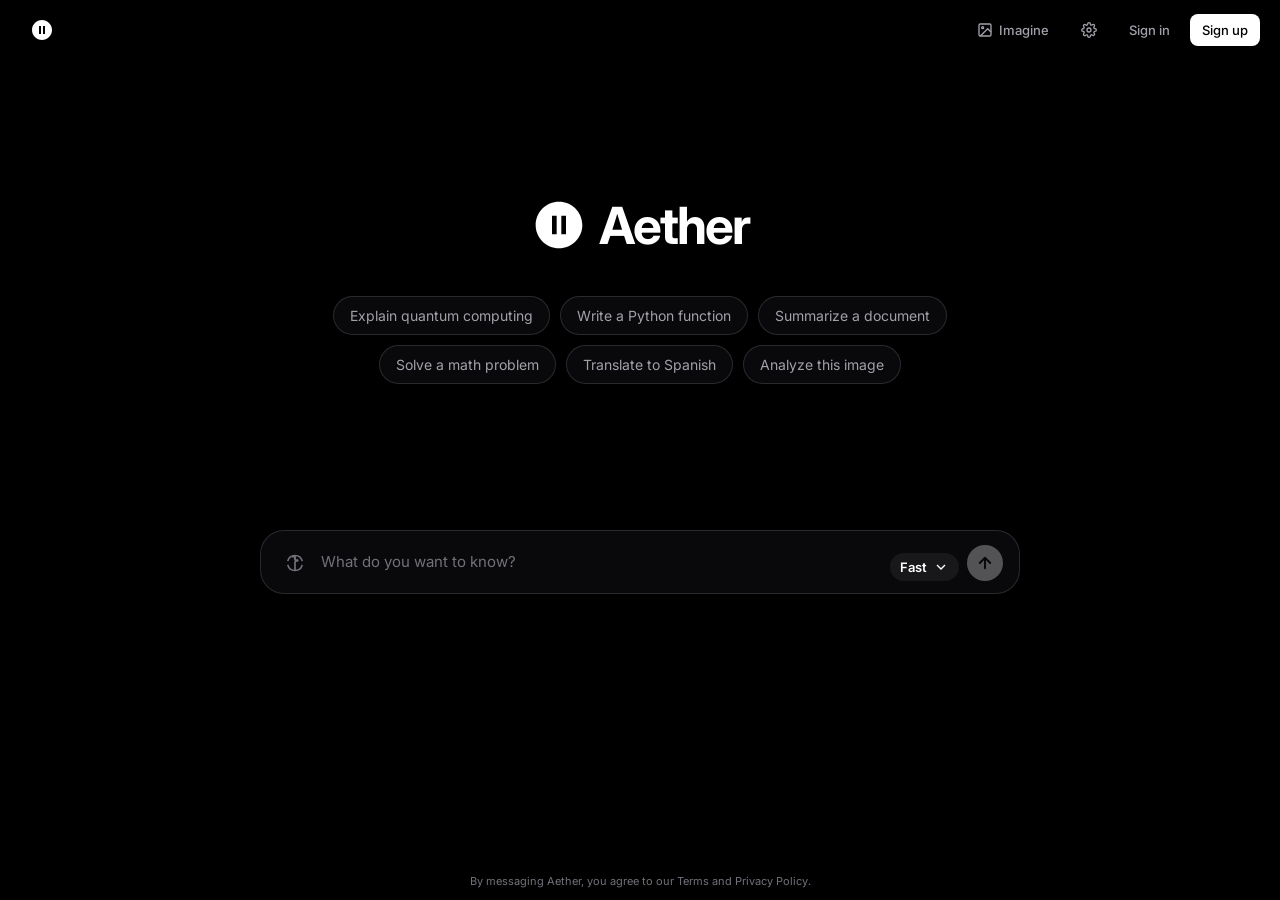
<file: model.html>
<!DOCTYPE html>
<html lang="en" data-theme="dark">

<head>
  <meta charset="UTF-8">
  <meta name="viewport" content="width=device-width, initial-scale=1.0">
  <title>Aether AI — Model Studio</title>
  <meta name="description" content="Chat with Aether, a high-performance multimodal AI model">
  <link rel="preconnect" href="https://fonts.googleapis.com">
  <link href="https://fonts.googleapis.com/css2?family=Inter:wght@300;400;500;600;700&display=swap" rel="stylesheet">
  <style>
    *,
    *::before,
    *::after {
      box-sizing: border-box;
      margin: 0;
      padding: 0;
    }

    :root {
      --bg: #000000;
      --bg-secondary: #09090b;
      --bg-tertiary: #18181b;
      --bg-hover: #27272a;
      --border: rgba(63, 63, 70, 0.6);
      --text-primary: #ffffff;
      --text-secondary: #a1a1aa;
      --text-muted: #71717a;
      --accent: #ffffff;
      --font: 'Inter', -apple-system, sans-serif;
      --transition: 0.2s cubic-bezier(0.4, 0, 0.2, 1);
    }

    html[data-theme="light"] {
      --bg: #ffffff;
      --bg-secondary: #f4f4f5;
      --bg-tertiary: #e4e4e7;
      --bg-hover: #d4d4d8;
      --border: rgba(212, 212, 216, 0.8);
      --text-primary: #18181b;
      --text-secondary: #52525b;
      --text-muted: #a1a1aa;
      --accent: #000000;
    }

    html,
    body {
      height: 100%;
      background: var(--bg);
      color: var(--text-primary);
      font-family: var(--font);
      -webkit-font-smoothing: antialiased;
      overflow: hidden;
    }

    /* ===== APP LAYOUT ===== */
    .app {
      display: flex;
      flex-direction: column;
      height: 100vh;
      width: 100vw;
      overflow: hidden;
    }

    /* ===== TOP BAR ===== */
    .topbar {
      display: flex;
      align-items: center;
      justify-content: space-between;
      padding: 12px 20px;
      height: 60px;
      flex-shrink: 0;
    }

    .topbar-left {
      display: flex;
      align-items: center;
      gap: 8px;
    }

    .topbar-logo {
      display: flex;
      align-items: center;
      gap: 8px;
      cursor: pointer;
      padding: 6px 10px;
      border-radius: 8px;
      transition: background var(--transition);
    }

    .topbar-logo:hover {
      background: var(--bg-secondary);
    }

    .topbar-logo svg {
      width: 24px;
      height: 24px;
      fill: var(--text-primary);
    }

    .topbar-right {
      display: flex;
      align-items: center;
      gap: 8px;
    }

    .topbar-btn {
      background: none;
      border: none;
      color: var(--text-secondary);
      cursor: pointer;
      padding: 8px 12px;
      border-radius: 8px;
      font-size: 13px;
      font-weight: 500;
      font-family: var(--font);
      display: flex;
      align-items: center;
      gap: 6px;
      transition: background var(--transition), color var(--transition);
    }

    .topbar-btn:hover {
      background: var(--bg-secondary);
      color: var(--text-primary);
    }

    .topbar-btn svg {
      width: 16px;
      height: 16px;
    }

    .topbar-avatar {
      width: 32px;
      height: 32px;
      border-radius: 50%;
      background: linear-gradient(135deg, #3b82f6, #8b5cf6);
      display: flex;
      align-items: center;
      justify-content: center;
      font-size: 13px;
      font-weight: 600;
      color: white;
      cursor: pointer;
    }

    /* ===== MAIN CHAT AREA ===== */
    .chat-area {
      flex: 1;
      display: flex;
      flex-direction: column;
      overflow: hidden;
      position: relative;
    }

    /* WELCOME SCREEN */
    .welcome {
      flex: 1;
      display: flex;
      flex-direction: column;
      align-items: center;
      justify-content: center;
      padding: 20px;
      gap: 40px;
      transition: opacity 0.3s ease;
    }

    .welcome.hidden {
      opacity: 0;
      pointer-events: none;
      display: none;
    }

    .welcome-logo {
      display: flex;
      align-items: center;
      gap: 12px;
    }

    .welcome-logo svg {
      width: 56px;
      height: 56px;
      fill: var(--text-primary);
    }

    .welcome-logo-text {
      font-size: 3.2rem;
      font-weight: 700;
      color: var(--text-primary);
      letter-spacing: -0.04em;
    }

    .suggestions {
      display: flex;
      flex-wrap: wrap;
      gap: 10px;
      justify-content: center;
      max-width: 720px;
    }

    .suggestion-pill {
      padding: 10px 16px;
      background: var(--bg-secondary);
      border: 1px solid var(--border);
      border-radius: 9999px;
      font-size: 14px;
      color: var(--text-secondary);
      cursor: pointer;
      transition: background var(--transition), border-color var(--transition), color var(--transition), transform 0.1s;
      white-space: nowrap;
    }

    .suggestion-pill:hover {
      background: var(--bg-tertiary);
      border-color: var(--text-muted);
      color: var(--text-primary);
      transform: translateY(-1px);
    }

    /* MESSAGES */
    .messages {
      flex: 1;
      overflow-y: auto;
      padding: 24px 20px;
      display: flex;
      flex-direction: column;
      gap: 24px;
      scrollbar-width: thin;
      scrollbar-color: var(--border) transparent;
      max-width: 760px;
      margin: 0 auto;
      width: 100%;
    }

    .messages::-webkit-scrollbar {
      width: 4px;
    }

    .messages::-webkit-scrollbar-thumb {
      background: var(--border);
      border-radius: 2px;
    }

    .message {
      display: flex;
      flex-direction: column;
      gap: 8px;
      animation: fadeUp 0.3s ease-out forwards;
    }

    .message.user {
      align-items: flex-end;
    }

    .message.ai {
      align-items: flex-start;
    }

    .message-sender {
      font-size: 11px;
      font-weight: 600;
      color: var(--text-muted);
      text-transform: uppercase;
      letter-spacing: 0.06em;
      padding: 0 4px;
    }

    .message-bubble {
      max-width: 85%;
      padding: 14px 18px;
      border-radius: 16px;
      font-size: 15px;
      line-height: 1.6;
    }

    .message.user .message-bubble {
      background: var(--bg-secondary);
      border: 1px solid var(--border);
      color: var(--text-primary);
      border-bottom-right-radius: 4px;
    }

    .message.ai .message-bubble {
      background: transparent;
      color: var(--text-secondary);
      padding: 0 4px;
    }

    .message.ai .message-bubble p {
      margin-bottom: 12px;
    }

    .message.ai .message-bubble p:last-child {
      margin-bottom: 0;
    }

    /* THINKING INDICATOR */
    .thinking {
      display: flex;
      align-items: center;
      gap: 5px;
      padding: 8px;
    }

    .thinking-dot {
      width: 7px;
      height: 7px;
      border-radius: 50%;
      background: var(--text-muted);
      animation: thinking 1.4s infinite ease-in-out both;
    }

    .thinking-dot:nth-child(2) {
      animation-delay: 0.16s;
    }

    .thinking-dot:nth-child(3) {
      animation-delay: 0.32s;
    }

    @keyframes thinking {

      0%,
      80%,
      100% {
        transform: scale(0.6);
        opacity: 0.4;
      }

      40% {
        transform: scale(1);
        opacity: 1;
      }
    }

    @keyframes fadeUp {
      from {
        opacity: 0;
        transform: translateY(10px);
      }

      to {
        opacity: 1;
        transform: translateY(0);
      }
    }

    /* ===== PROMPT INPUT ===== */
    .prompt-wrapper {
      padding: 12px 20px 24px;
      flex-shrink: 0;
      display: flex;
      justify-content: center;
      transition: margin-bottom 0.3s ease;
    }

    .prompt-wrapper.centered {
      margin-bottom: 20%;
    }

    .prompt-wrapper.shifted {
      margin-bottom: 0;
    }

    .prompt-container {
      width: 100%;
      max-width: 760px;
      position: relative;
    }

    .prompt-box {
      background: var(--bg-secondary);
      border: 1px solid var(--border);
      border-radius: 24px;
      display: flex;
      flex-direction: column;
      gap: 0;
      transition: border-color var(--transition), box-shadow var(--transition);
    }

    .prompt-box:focus-within {
      border-color: var(--text-muted);
      box-shadow: 0 0 0 1px var(--border);
    }

    .prompt-input-row {
      display: flex;
      align-items: flex-end;
      gap: 8px;
      padding: 12px 16px;
    }

    .prompt-attach {
      background: none;
      border: none;
      color: var(--text-muted);
      cursor: pointer;
      display: flex;
      align-items: center;
      justify-content: center;
      width: 36px;
      height: 36px;
      border-radius: 50%;
      flex-shrink: 0;
      transition: background var(--transition), color var(--transition);
    }

    .prompt-attach:hover {
      background: var(--bg-tertiary);
      color: var(--text-secondary);
    }

    .prompt-attach svg {
      width: 20px;
      height: 20px;
    }

    .prompt-input {
      flex: 1;
      background: none;
      border: none;
      outline: none;
      color: var(--text-primary);
      font-size: 15px;
      font-family: var(--font);
      resize: none;
      line-height: 1.5;
      max-height: 200px;
      overflow-y: auto;
      padding: 8px 0;
      scrollbar-width: none;
    }

    .prompt-input::placeholder {
      color: var(--text-muted);
    }

    .prompt-input::-webkit-scrollbar {
      display: none;
    }

    .prompt-actions {
      display: flex;
      align-items: center;
      justify-content: space-between;
      padding: 0 12px 10px 16px;
    }

    .prompt-left {
      display: flex;
      align-items: center;
    }

    .model-selector {
      display: flex;
      align-items: center;
      gap: 6px;
      padding: 6px 10px;
      background: var(--bg-tertiary);
      border-radius: 9999px;
      cursor: pointer;
      transition: background var(--transition), transform 0.1s;
    }

    .model-selector:hover {
      background: var(--bg-hover);
      transform: translateY(-1px);
    }

    .model-selector span {
      font-size: 13px;
      font-weight: 600;
      color: var(--text-primary);
    }

    .model-selector svg {
      width: 16px;
      height: 16px;
      color: var(--text-primary);
      transition: transform var(--transition);
    }

    .model-selector.open svg {
      transform: rotate(180deg);
    }

    .send-btn {
      width: 36px;
      height: 36px;
      border-radius: 50%;
      background: var(--text-primary);
      border: none;
      cursor: pointer;
      display: flex;
      align-items: center;
      justify-content: center;
      transition: opacity var(--transition), transform 0.1s;
      flex-shrink: 0;
    }

    .send-btn:hover:not(:disabled) {
      transform: scale(1.05);
    }

    .send-btn:active:not(:disabled) {
      transform: scale(0.95);
    }

    .send-btn:disabled {
      opacity: 0.3;
      cursor: default;
    }

    .send-btn svg {
      width: 18px;
      height: 18px;
      stroke: var(--bg);
    }

    /* MODEL DROPDOWN */
    .model-dropdown {
      position: absolute;
      bottom: 100%;
      right: 0;
      margin-bottom: 12px;
      width: 300px;
      background: var(--bg-secondary);
      border: 1px solid var(--border);
      border-radius: 16px;
      padding: 8px;
      display: none;
      z-index: 100;
      box-shadow: 0 20px 60px rgba(0, 0, 0, 0.4);
    }

    .model-dropdown.open {
      display: block;
      animation: fadeUp 0.2s ease-out;
    }

    .model-option {
      display: flex;
      align-items: flex-start;
      gap: 12px;
      padding: 12px;
      border-radius: 12px;
      cursor: pointer;
      transition: background var(--transition);
    }

    .model-option:hover {
      background: var(--bg-tertiary);
    }

    .model-option-icon {
      width: 24px;
      height: 24px;
      color: var(--text-secondary);
      flex-shrink: 0;
    }

    .model-option-content {
      flex: 1;
    }

    .model-option-name {
      font-size: 15px;
      font-weight: 600;
      color: var(--text-primary);
      display: flex;
      align-items: center;
      gap: 8px;
    }

    .model-option-name .check {
      color: var(--text-primary);
      width: 16px;
      height: 16px;
    }

    .model-option-desc {
      font-size: 13px;
      color: var(--text-muted);
      margin-top: 2px;
    }

    .supergrok-banner {
      margin-top: 12px;
      padding: 12px;
      background: var(--bg-tertiary);
      border-radius: 12px;
      display: flex;
      align-items: center;
      justify-content: space-between;
      gap: 12px;
    }

    .supergrok-info {
      display: flex;
      flex-direction: column;
    }

    .supergrok-title {
      font-size: 16px;
      font-weight: 600;
      color: var(--text-primary);
      display: flex;
      align-items: center;
      gap: 6px;
    }

    .supergrok-title svg {
      width: 20px;
      height: 20px;
    }

    .supergrok-desc {
      font-size: 13px;
      color: var(--text-muted);
    }

    .supergrok-btn {
      padding: 8px 16px;
      background: var(--text-primary);
      color: var(--bg);
      border: none;
      border-radius: 9999px;
      font-size: 13px;
      font-weight: 600;
      font-family: var(--font);
      cursor: pointer;
      white-space: nowrap;
    }

    /* SETTINGS MODAL */
    .settings-overlay {
      position: fixed;
      top: 0;
      left: 0;
      right: 0;
      bottom: 0;
      background: rgba(0, 0, 0, 0.6);
      backdrop-filter: blur(4px);
      display: none;
      z-index: 500;
      align-items: center;
      justify-content: center;
      padding: 20px;
    }

    .settings-overlay.open {
      display: flex;
      animation: fadeIn 0.2s ease-out;
    }

    @keyframes fadeIn {
      from {
        opacity: 0;
      }

      to {
        opacity: 1;
      }
    }

    .settings-modal {
      background: var(--bg-secondary);
      border: 1px solid var(--border);
      border-radius: 20px;
      width: 100%;
      max-width: 400px;
      overflow: hidden;
      box-shadow: 0 25px 80px rgba(0, 0, 0, 0.5);
      animation: slideUp 0.25s ease-out;
    }

    @keyframes slideUp {
      from {
        opacity: 0;
        transform: translateY(20px) scale(0.95);
      }

      to {
        opacity: 1;
        transform: translateY(0) scale(1);
      }
    }

    .settings-header {
      display: flex;
      align-items: center;
      justify-content: space-between;
      padding: 18px 20px;
      border-bottom: 1px solid var(--border);
    }

    .settings-title {
      font-size: 18px;
      font-weight: 600;
      color: var(--text-primary);
    }

    .settings-close {
      background: none;
      border: none;
      color: var(--text-muted);
      cursor: pointer;
      padding: 4px;
      border-radius: 6px;
      transition: background var(--transition), color var(--transition);
    }

    .settings-close:hover {
      background: var(--bg-tertiary);
      color: var(--text-secondary);
    }

    .settings-close svg {
      width: 20px;
      height: 20px;
    }

    .settings-content {
      padding: 8px 0;
    }

    .settings-section {
      padding: 12px 20px;
    }

    .settings-section-title {
      font-size: 12px;
      font-weight: 600;
      color: var(--text-muted);
      text-transform: uppercase;
      letter-spacing: 0.08em;
      margin-bottom: 10px;
    }

    .settings-option {
      display: flex;
      align-items: center;
      justify-content: space-between;
      padding: 10px 0;
      cursor: pointer;
    }

    .settings-option:hover .settings-option-label {
      color: var(--text-primary);
    }

    .settings-option-left {
      display: flex;
      align-items: center;
      gap: 12px;
    }

    .settings-option-icon {
      width: 20px;
      height: 20px;
      color: var(--text-muted);
    }

    .settings-option-label {
      font-size: 14px;
      color: var(--text-secondary);
      transition: color var(--transition);
    }

    .settings-option-right {
      display: flex;
      align-items: center;
      gap: 8px;
    }

    .theme-options {
      display: flex;
      gap: 4px;
      background: var(--bg-tertiary);
      padding: 4px;
      border-radius: 8px;
    }

    .theme-btn {
      background: none;
      border: none;
      color: var(--text-muted);
      cursor: pointer;
      padding: 6px 8px;
      border-radius: 6px;
      display: flex;
      align-items: center;
      justify-content: center;
      transition: background var(--transition), color var(--transition);
    }

    .theme-btn:hover {
      background: var(--bg-hover);
      color: var(--text-secondary);
    }

    .theme-btn.active {
      background: var(--bg);
      color: var(--text-primary);
    }

    .theme-btn svg {
      width: 16px;
      height: 16px;
    }

    .settings-option-arrow {
      width: 16px;
      height: 16px;
      color: var(--text-muted);
    }

    .settings-divider {
      height: 1px;
      background: var(--border);
      margin: 4px 0;
    }

    /* DISCLAIMER */
    .disclaimer {
      text-align: center;
      font-size: 11px;
      color: var(--text-muted);
      padding-bottom: 12px;
    }

    /* TOAST */
    #toast {
      position: fixed;
      bottom: 28px;
      left: 50%;
      transform: translateX(-50%) translateY(20px);
      background: var(--bg-secondary);
      border: 1px solid var(--border);
      border-radius: 12px;
      padding: 12px 20px;
      font-size: 13px;
      color: var(--text-secondary);
      opacity: 0;
      transition: all 0.3s ease;
      pointer-events: none;
      white-space: nowrap;
      z-index: 1000;
    }
  </style>
</head>

<body>
  <div class="app">
    <!-- TOP BAR -->
    <div class="topbar">
      <div class="topbar-left">
        <a class="topbar-logo" href="index.html" title="Back to home">
          <svg viewBox="0 0 24 24" xmlns="http://www.w3.org/2000/svg">
            <path d="M12 2C6.48 2 2 6.48 2 12s4.48 10 10 10 10-4.48 10-10S17.52 2 12 2zm-1 14H9V8h2v8zm4 0h-2V8h2v8z" />
          </svg>
        </a>
      </div>
      <div class="topbar-right">
        <button class="topbar-btn" onclick="showToastMsg('Imagine feature coming soon')">
          <svg viewBox="0 0 24 24" fill="none" stroke="currentColor" stroke-width="2">
            <rect x="3" y="3" width="18" height="18" rx="2" />
            <circle cx="8.5" cy="8.5" r="1.5" />
            <path d="m21 15-5-5L5 21" />
          </svg>
          Imagine
        </button>
        <button class="topbar-btn" onclick="toggleSettings()">
          <svg viewBox="0 0 24 24" fill="none" stroke="currentColor" stroke-width="2">
            <path d="M12 15a3 3 0 1 0 0-6 3 3 0 0 0 0 6Z" />
            <path
              d="M19.4 15a1.65 1.65 0 0 0 .33 1.82l.06.06a2 2 0 0 1 0 2.83 2 2 0 0 1-2.83 0l-.06-.06a1.65 1.65 0 0 0-1.82-.33 1.65 1.65 0 0 0-1 1.51V21a2 2 0 0 1-2 2 2 2 0 0 1-2-2v-.09A1.65 1.65 0 0 0 9 19.4a1.65 1.65 0 0 0-1.82.33l-.06.06a2 2 0 0 1-2.83 0 2 2 0 0 1 0-2.83l.06-.06a1.65 1.65 0 0 0 .33-1.82 1.65 1.65 0 0 0-1.51-1H3a2 2 0 0 1-2-2 2 2 0 0 1 2-2h.09A1.65 1.65 0 0 0 4.6 9a1.65 1.65 0 0 0-.33-1.82l-.06-.06a2 2 0 0 1 0-2.83 2 2 0 0 1 2.83 0l.06.06a1.65 1.65 0 0 0 1.82.33H9a1.65 1.65 0 0 0 1-1.51V3a2 2 0 0 1 2-2 2 2 0 0 1 2 2v.09a1.65 1.65 0 0 0 1 1.51 1.65 1.65 0 0 0 1.82-.33l.06-.06a2 2 0 0 1 2.83 0 2 2 0 0 1 0 2.83l-.06.06a1.65 1.65 0 0 0-.33 1.82V9a1.65 1.65 0 0 0 1.51 1H21a2 2 0 0 1 2 2 2 2 0 0 1-2 2h-.09a1.65 1.65 0 0 0-1.51 1Z" />
          </svg>
        </button>
        <button class="topbar-btn" onclick="showToastMsg('Sign in coming soon')">
          Sign in
        </button>
        <button class="topbar-btn" style="background: white; color: black;"
          onclick="showToastMsg('Sign up coming soon')">
          Sign up
        </button>
      </div>
    </div>

    <!-- MAIN CHAT AREA -->
    <div class="chat-area">
      <!-- WELCOME SCREEN -->
      <div class="welcome" id="welcome">
        <div class="welcome-logo">
          <svg viewBox="0 0 24 24" xmlns="http://www.w3.org/2000/svg">
            <path d="M12 2C6.48 2 2 6.48 2 12s4.48 10 10 10 10-4.48 10-10S17.52 2 12 2zm-1 14H9V8h2v8zm4 0h-2V8h2v8z" />
          </svg>
          <span class="welcome-logo-text">Aether</span>
        </div>
        <div class="suggestions">
          <div class="suggestion-pill" onclick="sendSuggestion(this)">Explain quantum computing</div>
          <div class="suggestion-pill" onclick="sendSuggestion(this)">Write a Python function</div>
          <div class="suggestion-pill" onclick="sendSuggestion(this)">Summarize a document</div>
          <div class="suggestion-pill" onclick="sendSuggestion(this)">Solve a math problem</div>
          <div class="suggestion-pill" onclick="sendSuggestion(this)">Translate to Spanish</div>
          <div class="suggestion-pill" onclick="sendSuggestion(this)">Analyze this image</div>
        </div>
      </div>

      <!-- MESSAGES -->
      <div class="messages" id="messages" style="display: none;"></div>
    </div>

    <!-- PROMPT INPUT -->
    <div class="prompt-wrapper centered" id="promptWrapper">
      <div class="prompt-container">
        <!-- MODEL DROPDOWN -->
        <div class="model-dropdown" id="modelDropdown">
          <div class="model-option" onclick="selectModel('Fast', this)">
            <svg class="model-option-icon" viewBox="0 0 24 24" fill="none" stroke="currentColor" stroke-width="2">
              <path d="M12 13a4 4 0 1 0 0-8 4 4 0 0 0 0 8Z" />
              <path d="M12 3v1" />
              <path d="M12 20v1" />
              <path d="M4.93 4.93l.71.71" />
              <path d="M18.36 18.36l.71.71" />
              <path d="M3 12h1" />
              <path d="M20 12h1" />
              <path d="M6.34 17.66l-.71.71" />
              <path d="M19.77 5.63l-.71.71" />
            </svg>
            <div class="model-option-content">
              <div class="model-option-name">
                <span>Fast</span>
                <svg class="check" id="checkFast" viewBox="0 0 24 24" fill="none" stroke="currentColor"
                  stroke-width="3">
                  <path d="M20 6 9 17l-5-5" />
                </svg>
              </div>
              <div class="model-option-desc">Quick responses</div>
            </div>
          </div>
          <div class="model-option" onclick="selectModel('Auto', this)">
            <svg class="model-option-icon" viewBox="0 0 24 24" fill="none" stroke="currentColor" stroke-width="2">
              <path d="M4.5 4.5 12 12l7.5-7.5" />
              <path d="M4.5 19.5 12 12l7.5 7.5" />
              <path d="M12 2v3" />
              <path d="M12 19v3" />
              <path d="M2 12h3" />
              <path d="M19 12h3" />
            </svg>
            <div class="model-option-content">
              <div class="model-option-name">
                <span>Auto</span>
                <svg class="check" id="checkAuto" viewBox="0 0 24 24" fill="none" stroke="currentColor" stroke-width="3"
                  style="display: none;">
                  <path d="M20 6 9 17l-5-5" />
                </svg>
              </div>
              <div class="model-option-desc">Chooses Fast or Expert</div>
            </div>
          </div>
          <div class="model-option" onclick="selectModel('Expert', this)">
            <svg class="model-option-icon" viewBox="0 0 24 24" fill="none" stroke="currentColor" stroke-width="2">
              <path d="M9.09 9a3 3 0 0 1 5.83 1c0 2-3 3-3 3" />
              <path d="M12 17h.01" />
              <path d="M20.04 15.02a9 9 0 1 1-16.08-6" />
            </svg>
            <div class="model-option-content">
              <div class="model-option-name">
                <span>Expert</span>
                <svg class="check" id="checkExpert" viewBox="0 0 24 24" fill="none" stroke="currentColor"
                  stroke-width="3" style="display: none;">
                  <path d="M20 6 9 17l-5-5" />
                </svg>
              </div>
              <div class="model-option-desc">Thinks hard</div>
            </div>
          </div>
          <div class="model-option" onclick="selectModel('Heavy', this)">
            <svg class="model-option-icon" viewBox="0 0 24 24" fill="none" stroke="currentColor" stroke-width="2">
              <path d="M16 21v-2a4 4 0 0 0-4-4H6a4 4 0 0 0-4 4v2" />
              <path d="M9 11a4 4 0 1 0 0-8 4 4 0 0 0 0 8Z" />
              <path d="M22 21v-2a4 4 0 0 0-3-3.87" />
              <path d="M16 3.13a4 4 0 0 1 0 7.75" />
            </svg>
            <div class="model-option-content">
              <div class="model-option-name">
                <span>Heavy</span>
                <svg class="check" id="checkHeavy" viewBox="0 0 24 24" fill="none" stroke="currentColor"
                  stroke-width="3" style="display: none;">
                  <path d="M20 6 9 17l-5-5" />
                </svg>
              </div>
              <div class="model-option-desc">Team of Experts</div>
            </div>
          </div>
          <div class="supergrok-banner">
            <div class="supergrok-info">
              <div class="supergrok-title">
                <svg viewBox="0 0 24 24" xmlns="http://www.w3.org/2000/svg" fill="currentColor">
                  <path
                    d="M12 2C6.48 2 2 6.48 2 12s4.48 10 10 10 10-4.48 10-10S17.52 2 12 2zm-1 14H9V8h2v8zm4 0h-2V8h2v8z" />
                </svg>
                SuperAether
              </div>
              <div class="supergrok-desc">Unlock extended capabilities</div>
            </div>
            <button class="supergrok-btn" onclick="showToastMsg('SuperAether coming soon')">
              Sign in
            </button>
          </div>
        </div>

        <div class="prompt-box" id="promptBox">
          <div class="prompt-input-row">
            <button class="prompt-attach" title="Attach file" onclick="document.getElementById('fileInput').click()">
              <svg viewBox="0 0 24 24" fill="none" stroke="currentColor" stroke-width="2">
                <path
                  d="M12 21a9.004 9.004 0 0 0 8.716-6.744M12 21a9.004 9.004 0 0 1-8.716-6.744M12 21v-6m0 0v-2.998c0-.53 0-.796.047-1.03a2 2 0 0 1 1.523-1.523c.234-.047.5-.047 1.03-.047h1.394M12 9V7.002c0-.53 0-.796-.047-1.03a2 2 0 0 0-1.523-1.523c-.234-.047-.5-.047-1.03-.047H8.006" />
                <path d="M12 3v2.998c0 .53 0 .796.047 1.03a2 2 0 0 0 1.523 1.523c.234.047.5.047 1.03.047H16" />
                <path d="M3.284 9.744A9.004 9.004 0 0 1 12 3" />
                <path d="M20.716 9.744A9.004 9.004 0 0 0 12 3" />
              </svg>
            </button>
            <input type="file" id="fileInput" style="display:none" onchange="handleFile(this)">
            <textarea class="prompt-input" id="promptInput" placeholder="What do you want to know?" rows="1"
              onkeydown="handleKey(event)" oninput="autoResize(this)"></textarea>
            <div class="model-selector" id="modelBadge" onclick="toggleModelDropdown()">
              <span id="modelName">Fast</span>
              <svg viewBox="0 0 24 24" fill="none" stroke="currentColor" stroke-width="2">
                <path d="m6 9 6 6 6-6" />
              </svg>
            </div>
            <button class="send-btn" id="sendBtn" onclick="sendMessage()" title="Send" disabled>
              <svg viewBox="0 0 24 24" fill="none" stroke="currentColor" stroke-width="2.5" stroke-linecap="round"
                stroke-linejoin="round">
                <path d="M12 19V5M5 12l7-7 7 7" />
              </svg>
            </button>
          </div>
        </div>
      </div>
    </div>
    <div class="disclaimer">By messaging Aether, you agree to our Terms and Privacy Policy.</div>
  </div>

  <!-- SETTINGS MODAL -->
  <div class="settings-overlay" id="settingsOverlay" onclick="closeSettingsOverlay(event)">
    <div class="settings-modal" onclick="event.stopPropagation()">
      <div class="settings-header">
        <div class="settings-title">Settings</div>
        <button class="settings-close" onclick="toggleSettings()">
          <svg viewBox="0 0 24 24" fill="none" stroke="currentColor" stroke-width="2">
            <path d="M18 6 6 18M6 6l12 12" />
          </svg>
        </button>
      </div>
      <div class="settings-content">
        <div class="settings-section">
          <div class="settings-section-title">Appearance</div>
          <div class="settings-option">
            <div class="settings-option-left">
              <svg class="settings-option-icon" viewBox="0 0 24 24" fill="none" stroke="currentColor" stroke-width="2">
                <path d="M12 3a6 6 0 0 0 9 9 9 9 0 1 1-9-9Z" />
              </svg>
              <span class="settings-option-label">Theme</span>
            </div>
            <div class="theme-options">
              <button class="theme-btn" id="themeLight" onclick="setTheme('light')" title="Light">
                <svg viewBox="0 0 24 24" fill="none" stroke="currentColor" stroke-width="2">
                  <circle cx="12" cy="12" r="5" />
                  <path
                    d="M12 1v2M12 21v2M4.22 4.22l1.42 1.42M18.36 18.36l1.42 1.42M1 12h2M21 12h2M4.22 19.78l1.42-1.42M18.36 5.64l1.42-1.42" />
                </svg>
              </button>
              <button class="theme-btn" id="themeDark" onclick="setTheme('dark')" title="Dark">
                <svg viewBox="0 0 24 24" fill="none" stroke="currentColor" stroke-width="2">
                  <path d="M12 3a6 6 0 0 0 9 9 9 9 0 1 1-9-9Z" />
                </svg>
              </button>
              <button class="theme-btn" id="themeSystem" onclick="setTheme('system')" title="System">
                <svg viewBox="0 0 24 24" fill="none" stroke="currentColor" stroke-width="2">
                  <rect x="2" y="3" width="20" height="14" rx="2" />
                  <path d="M8 21h8M12 17v4" />
                </svg>
              </button>
            </div>
          </div>
        </div>
        <div class="settings-divider"></div>
        <div class="settings-section">
          <div class="settings-section-title">Language</div>
          <div class="settings-option" onclick="showToastMsg('Language selector coming soon')">
            <div class="settings-option-left">
              <svg class="settings-option-icon" viewBox="0 0 24 24" fill="none" stroke="currentColor" stroke-width="2">
                <path d="m5 8 6 6" />
                <path d="m4 14 6-6 2-3" />
                <path d="M2 5h12" />
                <path d="M7 2h1" />
                <path d="m22 22-5-10-5 10" />
                <path d="M14 18h6" />
              </svg>
              <span class="settings-option-label">English</span>
            </div>
            <svg class="settings-option-arrow" viewBox="0 0 24 24" fill="none" stroke="currentColor" stroke-width="2">
              <path d="m9 18 6-6-6-6" />
            </svg>
          </div>
        </div>
        <div class="settings-divider"></div>
        <div class="settings-section">
          <div class="settings-option" onclick="showToastMsg('Report issue coming soon')">
            <div class="settings-option-left">
              <svg class="settings-option-icon" viewBox="0 0 24 24" fill="none" stroke="currentColor" stroke-width="2">
                <path d="M12 9v4" />
                <path d="M12 17h.01" />
                <path d="M10.29 3.86 1.82 18a2 2 0 0 0 1.71 3h16.94a2 2 0 0 0 1.71-3L13.71 3.86a2 2 0 0 0-3.42 0z" />
              </svg>
              <span class="settings-option-label">Report an issue</span>
            </div>
            <svg class="settings-option-arrow" viewBox="0 0 24 24" fill="none" stroke="currentColor" stroke-width="2">
              <path d="m9 18 6-6-6-6" />
            </svg>
          </div>
        </div>
      </div>
    </div>
  </div>

  <!-- TOAST -->
  <div id="toast"></div>

  <script>
    let recording = false;
    let thinking = false;
    let currentModel = 'Fast';
    let hasMessages = false;
    let currentTheme = localStorage.getItem('theme') || 'dark';

    const promptInput = document.getElementById('promptInput');
    const sendBtn = document.getElementById('sendBtn');
    const messagesEl = document.getElementById('messages');
    const welcomeEl = document.getElementById('welcome');
    const promptWrapper = document.getElementById('promptWrapper');

    function initTheme() {
      setTheme(currentTheme, false);
    }

    function setTheme(theme, save = true) {
      currentTheme = theme;
      if (save) {
        localStorage.setItem('theme', theme);
      }

      let appliedTheme = theme;
      if (theme === 'system') {
        appliedTheme = window.matchMedia('(prefers-color-scheme: dark)').matches ? 'dark' : 'light';
      }

      document.documentElement.setAttribute('data-theme', appliedTheme);

      document.querySelectorAll('.theme-btn').forEach(btn => btn.classList.remove('active'));
      document.getElementById('theme' + theme.charAt(0).toUpperCase() + theme.slice(1)).classList.add('active');
    }

    window.matchMedia('(prefers-color-scheme: dark)').addEventListener('change', () => {
      if (currentTheme === 'system') {
        setTheme('system', false);
      }
    });

    promptInput.addEventListener('input', () => {
      sendBtn.disabled = promptInput.value.trim().length === 0;
      // Shift down when user starts typing (if not already shifted)
      if (!hasMessages && promptInput.value.trim().length > 0) {
        promptWrapper.classList.remove('centered');
        promptWrapper.classList.add('shifted');
      }
      // Revert to centered if user deletes all text without sending
      else if (!hasMessages && promptInput.value.trim().length === 0) {
        promptWrapper.classList.remove('shifted');
        promptWrapper.classList.add('centered');
      }
    });

    function autoResize(el) {
      el.style.height = 'auto';
      el.style.height = Math.min(el.scrollHeight, 200) + 'px';
    }

    function handleKey(e) {
      if (e.key === 'Enter' && !e.shiftKey) {
        e.preventDefault();
        sendMessage();
      }
    }

    function clearChat() {
      messagesEl.innerHTML = '';
      messagesEl.style.display = 'none';
      welcomeEl.style.display = 'flex';
      welcomeEl.classList.remove('hidden');
      hasMessages = false;
      promptInput.value = '';
      sendBtn.disabled = true;
      autoResize(promptInput);
      // Revert back to centered
      promptWrapper.classList.remove('shifted');
      promptWrapper.classList.add('centered');
      showToastMsg('New chat started');
    }

    function sendSuggestion(el) {
      const text = el.textContent;
      promptInput.value = text;
      sendBtn.disabled = false;
      autoResize(promptInput);
      sendMessage();
    }

    function sendMessage() {
      const text = promptInput.value.trim();
      if (!text || thinking) return;

      if (!hasMessages) {
        welcomeEl.classList.add('hidden');
        // Switch from centered to shifted
        promptWrapper.classList.remove('centered');
        promptWrapper.classList.add('shifted');
        setTimeout(() => {
          welcomeEl.style.display = 'none';
          messagesEl.style.display = 'flex';
        }, 300);
        hasMessages = true;
      }

      addMessage('user', text);
      promptInput.value = '';
      autoResize(promptInput);
      sendBtn.disabled = true;

      simulateAIResponse(generateResponse(text));
    }

    function addMessage(role, text) {
      const div = document.createElement('div');
      div.className = 'message ' + role;

      const sender = document.createElement('div');
      sender.className = 'message-sender';
      sender.textContent = role === 'user' ? 'You' : 'Aether';

      const bubble = document.createElement('div');
      bubble.className = 'message-bubble';

      if (role === 'ai') {
        bubble.innerHTML = text.split('\n\n').map(p => `<p>${p}</p>`).join('');
      } else {
        bubble.textContent = text;
      }

      div.appendChild(sender);
      div.appendChild(bubble);
      messagesEl.appendChild(div);
      messagesEl.scrollTop = messagesEl.scrollHeight;
      return bubble;
    }

    function simulateAIResponse(response) {
      thinking = true;

      const thinkDiv = document.createElement('div');
      thinkDiv.className = 'message ai';
      thinkDiv.id = 'thinkingMsg';

      const sender = document.createElement('div');
      sender.className = 'message-sender';
      sender.textContent = 'Aether';

      const dots = document.createElement('div');
      dots.className = 'thinking';
      dots.innerHTML = '<div class="thinking-dot"></div><div class="thinking-dot"></div><div class="thinking-dot"></div>';

      thinkDiv.appendChild(sender);
      thinkDiv.appendChild(dots);
      messagesEl.appendChild(thinkDiv);
      messagesEl.scrollTop = messagesEl.scrollHeight;

      setTimeout(() => {
        const el = document.getElementById('thinkingMsg');
        if (el) el.remove();
        streamResponse(response);
      }, 1200 + Math.random() * 800);
    }

    function streamResponse(text) {
      const div = document.createElement('div');
      div.className = 'message ai';

      const sender = document.createElement('div');
      sender.className = 'message-sender';
      sender.textContent = 'Aether';

      const bubble = document.createElement('div');
      bubble.className = 'message-bubble';

      div.appendChild(sender);
      div.appendChild(bubble);
      messagesEl.appendChild(div);

      let i = 0;
      const speed = 15;

      const interval = setInterval(() => {
        if (i < text.length) {
          bubble.textContent = text.slice(0, i + 1);
          i++;
          messagesEl.scrollTop = messagesEl.scrollHeight;
        } else {
          clearInterval(interval);
          bubble.innerHTML = text.split('\n\n').map(p => `<p>${p}</p>`).join('');
          thinking = false;
        }
      }, speed);
    }

    function generateResponse(prompt) {
      const p = prompt.toLowerCase();

      if (p.includes('python') || p.includes('code') || p.includes('function') || p.includes('debug')) {
        return `Here's a clean Python implementation:\n\n\`\`\`python\ndef process_data(items: list[str]) -> dict:\n    """Process and categorize input items."""\n    result = {}\n    for item in items:\n        key = item.strip().lower()\n        result[key] = result.get(key, 0) + 1\n    return dict(sorted(result.items()))\n\`\`\`\n\nThis function takes a list of strings, normalizes them, counts occurrences, and returns a sorted dictionary. Time complexity is O(n log n) for the final sort. Let me know if you need any modifications or edge case handling.`;
      }
      if (p.includes('quantum') || p.includes('physics')) {
        return `Quantum computing harnesses quantum mechanical phenomena — superposition and entanglement — to process information in fundamentally different ways than classical computers.\n\nIn a classical bit, information is either 0 or 1. A qubit can exist as both simultaneously (superposition), enabling parallel computation across exponential solution spaces. Entanglement links qubits so that measuring one instantly determines the state of another, regardless of distance.\n\nPractical applications include cryptography (Shor's algorithm), molecular simulation for drug discovery, and optimization problems in logistics and finance.`;
      }
      if (p.includes('summarize') || p.includes('document') || p.includes('paper')) {
        return `To summarize a document effectively, I typically follow this process:\n\n1. Identify the core thesis or objective\n2. Extract supporting evidence and key arguments\n3. Note any caveats, limitations, or counterpoints\n4. Surface actionable insights or conclusions\n\nPlease paste the text or upload a file and I'll generate a structured summary with key takeaways, important data points, and a confidence rating on the main claims.`;
      }
      if (p.includes('math') || p.includes('equation') || p.includes('calculus') || p.includes('algebra')) {
        return `Mathematics is my forte. I can handle:\n\n• **Algebra & Linear Algebra** — matrix operations, eigenvalues, systems of equations\n• **Calculus** — derivatives, integrals, limits, differential equations\n• **Statistics** — probability, distributions, hypothesis testing\n• **Discrete Math** — combinatorics, graph theory, logic\n\nShare the problem and I'll work through it step-by-step, showing all intermediate calculations with explanations of the reasoning at each stage.`;
      }
      if (p.includes('translate') || p.includes('spanish') || p.includes('french') || p.includes('language')) {
        return `I support translation across 90+ languages with near-native accuracy. I preserve tone, register, and cultural nuance — not just literal meaning.\n\nFor marketing or legal copy, I'll also flag any idiomatic expressions that may require cultural adaptation. Simply provide the source text and specify the target language.`;
      }
      if (p.includes('hello') || p.includes('hi') || p.includes('hey')) {
        return `Hello! I'm Aether, a high-performance AI model built for reasoning, code, vision, and real-world intelligence.\n\nI can help you with complex analysis, writing, programming, mathematics, translation, and much more. What would you like to explore today?`;
      }

      return `I've analyzed your prompt and here's my response.\n\nAether is designed to handle complex, multi-faceted queries like this one. My reasoning process considered several angles before formulating this answer to ensure accuracy and completeness.\n\nWould you like me to dive deeper into any specific aspect, or shall we explore a related topic?`;
    }

    function toggleModelDropdown() {
      const dropdown = document.getElementById('modelDropdown');
      const badge = document.getElementById('modelBadge');
      dropdown.classList.toggle('open');
      badge.classList.toggle('open');
    }

    function selectModel(name, el) {
      currentModel = name;
      document.getElementById('modelName').textContent = name;

      document.getElementById('checkFast').style.display = name === 'Fast' ? 'block' : 'none';
      document.getElementById('checkAuto').style.display = name === 'Auto' ? 'block' : 'none';
      document.getElementById('checkExpert').style.display = name === 'Expert' ? 'block' : 'none';
      document.getElementById('checkHeavy').style.display = name === 'Heavy' ? 'block' : 'none';

      document.getElementById('modelDropdown').classList.remove('open');
      document.getElementById('modelBadge').classList.remove('open');
      showToastMsg('Model: ' + name);
    }

    document.addEventListener('click', (e) => {
      if (!e.target.closest('#modelBadge') && !e.target.closest('#modelDropdown')) {
        document.getElementById('modelDropdown').classList.remove('open');
        document.getElementById('modelBadge').classList.remove('open');
      }
    });

    function toggleSettings() {
      const overlay = document.getElementById('settingsOverlay');
      overlay.classList.toggle('open');
    }

    function closeSettingsOverlay(e) {
      if (e.target.id === 'settingsOverlay') {
        toggleSettings();
      }
    }

    function handleFile(input) {
      if (input.files && input.files.length > 0) {
        showToastMsg('Attached: ' + input.files[0].name);
      }
    }

    function showToastMsg(message) {
      const toast = document.getElementById('toast');
      toast.textContent = message;
      toast.style.opacity = '1';
      toast.style.transform = 'translateX(-50%) translateY(0)';

      setTimeout(() => {
        toast.style.opacity = '0';
        toast.style.transform = 'translateX(-50%) translateY(20px)';
      }, 2500);
    }

    initTheme();
  </script>
</body>

</html>
</file>
